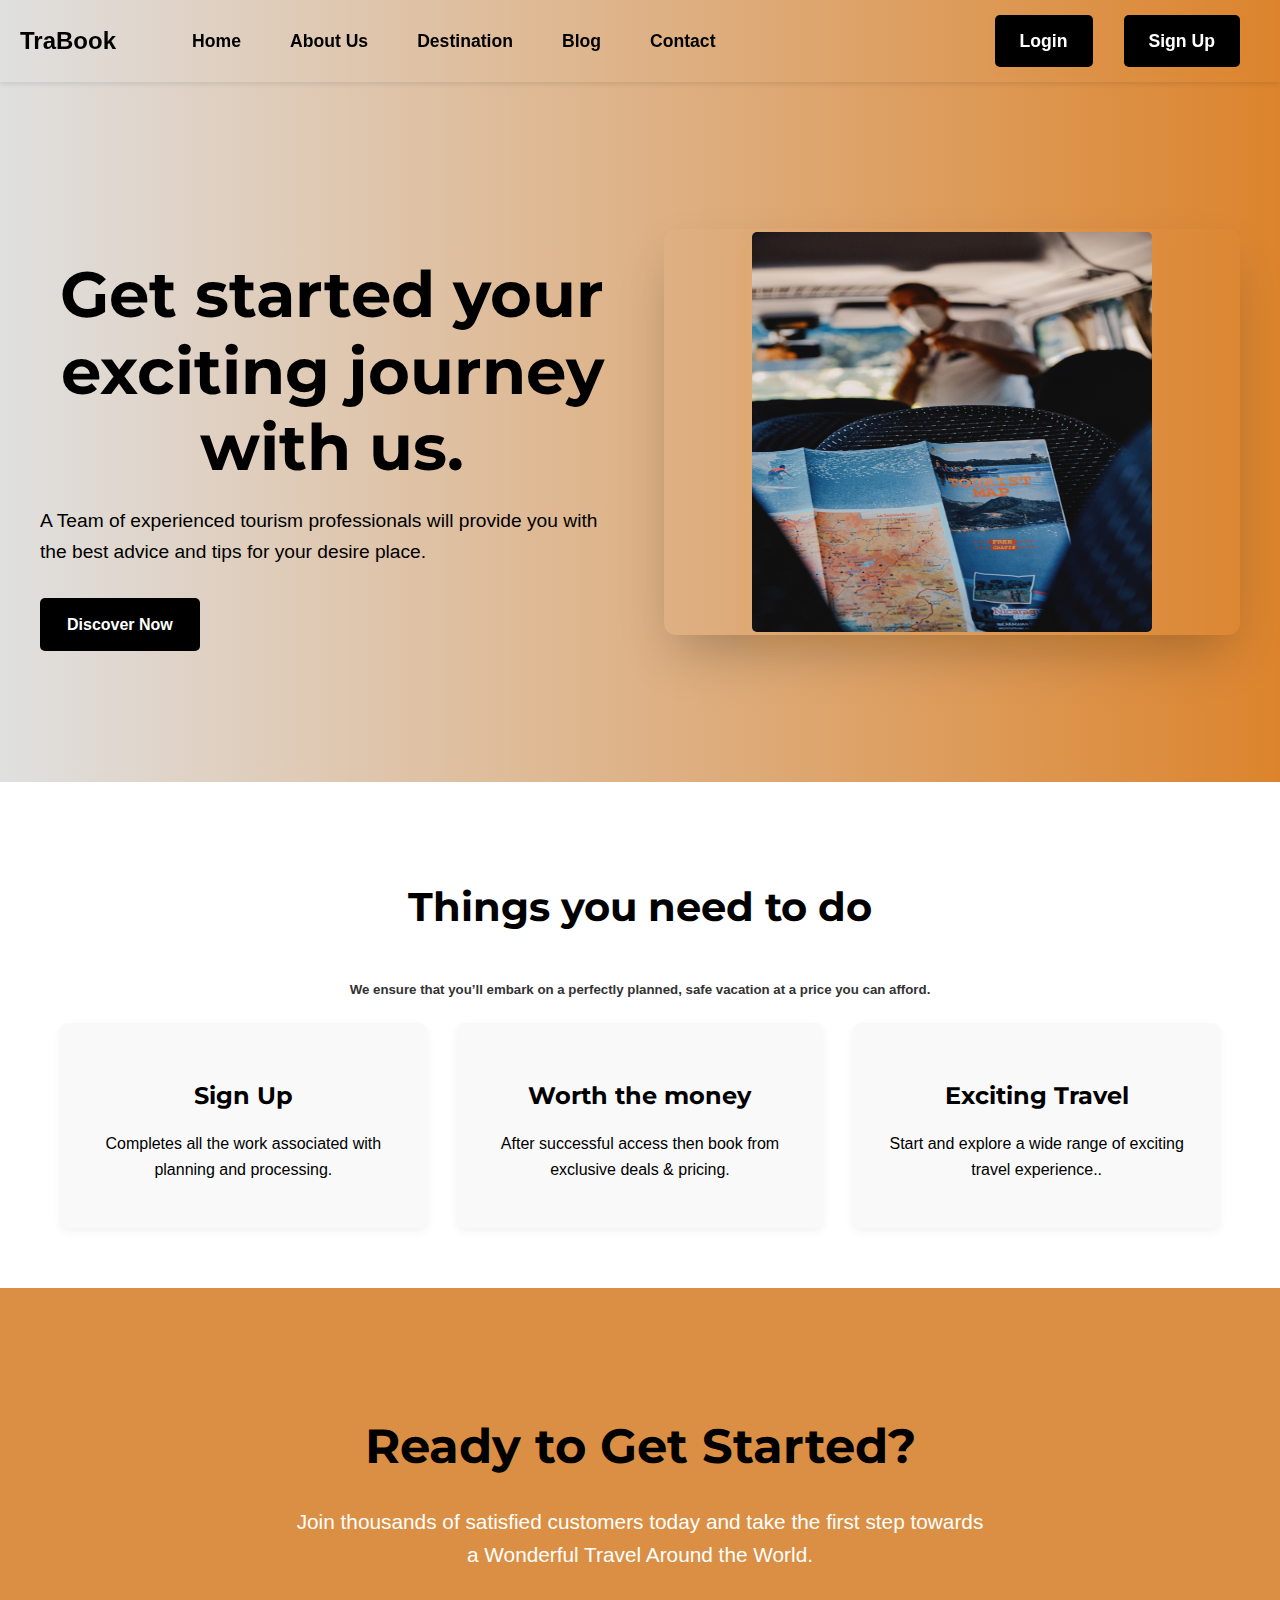
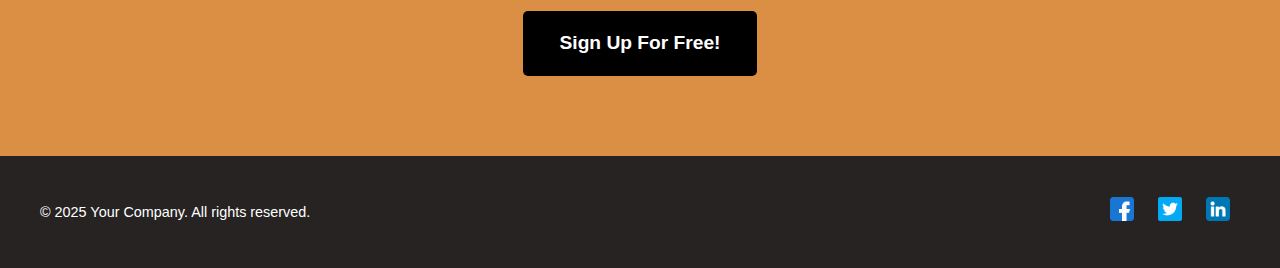
<file: index.html>
<!DOCTYPE html>
<html lang="en">
<head>
    <meta charset="UTF-8">
    <meta name="viewport" content="width=device-width, initial-scale=1.0">
    <title>Welcome to TraBook</title>
    <link rel="stylesheet" href="Css/style.css">
    <link href="https://fonts.googleapis.com/css2?family=Montserrat:wght@400;700&family=Open+Sans:wght@400;600&display=swap" rel="stylesheet">
</head>
<body>
    <header>
        <div class="container">
            <div class="logo">
                <a href="#">TraBook</a>
            </div>
            <nav>
                <ul>
                    <li><a href="#Home">Home</a></li>
                    <li><a href="#about">About Us</a></li>
                    <li><a href="#Destination">Destination</a></li>
                    <li><a href="#Blog">Blog</a></li>
                    <li><a href="#contact">Contact</a></li>
                </ul>
                <ul class="login-btns">
                    <li><a href="#login" class="button login-button">Login</a></li>
                    <li><a href="#signup" class="button signup-button">Sign Up</a></li>
            </nav>
        </div>
    </header>

    <main>
        <section class="hero-section">
            <div class="container">
                <div class="hero-content">
                    <h1>Get started your exciting journey with us.</h1>
                    <p>A Team of experienced tourism professionals will provide you with the best advice and tips for your desire place. </p>
                    <a href="#cta" class="button primary-button">Discover Now</a>
                    
                </div>
                <div class="hero-image">
                    <img src="Images/frames-for-your-heart-ay9yBwfDmeI-unsplash.jpg" alt="Product Showcase">
                </div>
            </div>
        </section>

        <section id="features" class="features-section">
            <div class="container">
                <h2>Things you need to do</h2>
                <h5>We ensure that you’ll embark on a perfectly planned, safe vacation at a price you can afford. </h5>
                <div class="features-grid">
                    <div class="feature-item">
                        <i class="Features-Signup"></i> <h3>Sign Up</h3>
                        <p>Completes all the work associated with planning and processing.</p>
                    </div>
                    <div class="feature-item">
                        <i class="Features-Money"></i> <h3>Worth the money</h3>
                        <p>After successful access then book from exclusive deals & pricing.</p>
                    </div>
                    <div class="feature-item">
                        <i class="Features-Travel"></i> <h3>Exciting Travel</h3>
                        <p>Start and explore a wide range of exciting travel experience..</p>
                    </div>
                </div>
            </div>
        </section>

        <section id="cta" class="cta-section">
            <div class="container">
                <h2>Ready to Get Started?</h2>
                <p>Join thousands of satisfied customers today and take the first step towards a Wonderful Travel Around the World.</p>
                <a href="#" class="button primary-button large-button">Sign Up For Free!</a>
            </div>
        </section>
    </main>

    <footer>
        <div class="container">
            <p>&copy; 2025 Your Company. All rights reserved.</p>
            <div class="social-links">
                <a href="#"><img src="Images/facebook.png" alt="Facebook"></a>
                <a href="#"><img src="Images/twitter 2.png" alt="Twitter"></a>
                <a href="#"><img src="Images/linkedin.png" alt="LinkedIn"></a>
            </div>
        </div>
    </footer>
</body>
</html>
</file>
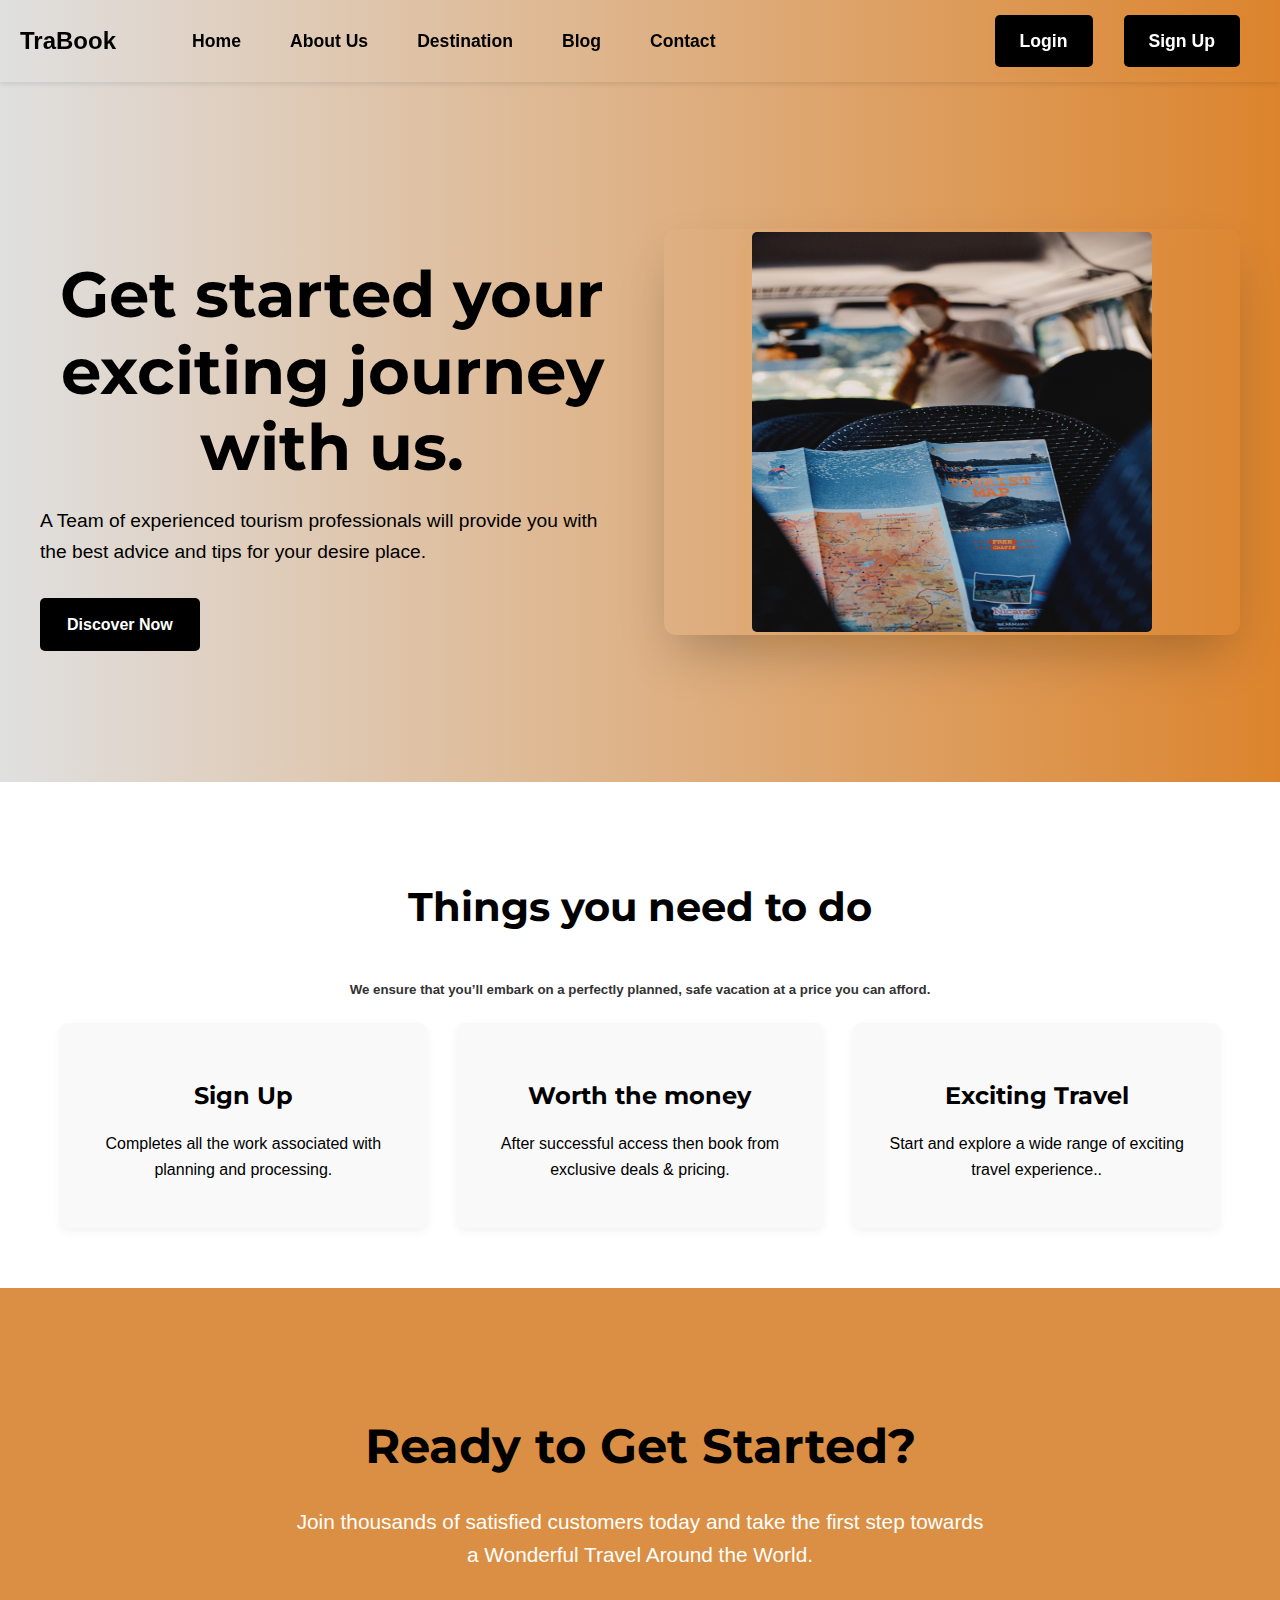
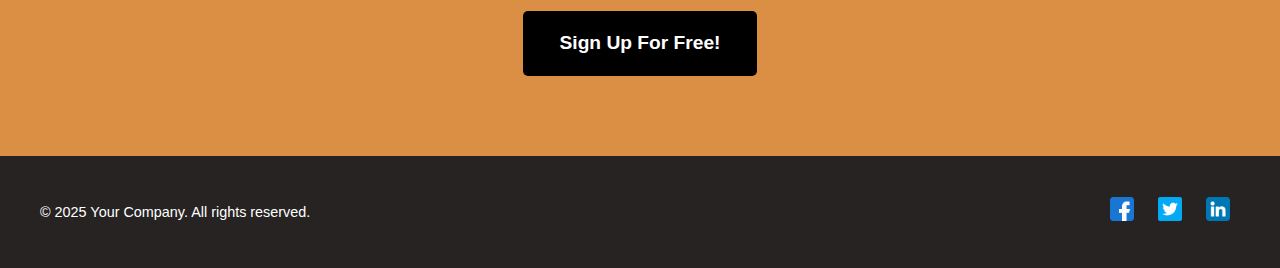
<file: index.Html>
<!DOCTYPE html>
<html lang="en">
<head>
    <meta charset="UTF-8">
    <meta name="viewport" content="width=device-width, initial-scale=1.0">
    <title>Welcome to TraBook</title>
    <link rel="stylesheet" href="/Css/style.css">
    <link href="https://fonts.googleapis.com/css2?family=Montserrat:wght@400;700&family=Open+Sans:wght@400;600&display=swap" rel="stylesheet">
</head>
<body>
    <header>
        <div class="container">
            <div class="logo">
                <a href="#">TraBook</a>
            </div>
            <nav>
                <ul>
                    <li><a href="#Home">Home</a></li>
                    <li><a href="#about">About Us</a></li>
                    <li><a href="#Destination">Destination</a></li>
                    <li><a href="#Blog">Blog</a></li>
                    <li><a href="#contact">Contact</a></li>
                </ul>
                <ul class="login-btns">
                    <li><a href="#login" class="button login-button">Login</a></li>
                    <li><a href="#signup" class="button signup-button">Sign Up</a></li>
            </nav>
        </div>
    </header>

    <main>
        <section class="hero-section">
            <div class="container">
                <div class="hero-content">
                    <h1>Get started your exciting journey with us.</h1>
                    <p>A Team of experienced tourism professionals will provide you with the best advice and tips for your desire place. </p>
                    <a href="#cta" class="button primary-button">Discover Now</a>
                    
                </div>
                <div class="hero-image">
                    <img src="/Images/frames-for-your-heart-ay9yBwfDmeI-unsplash.jpg" alt="Product Showcase">
                </div>
            </div>
        </section>

        <section id="features" class="features-section">
            <div class="container">
                <h2>Things you need to do</h2>
                <h5>We ensure that you’ll embark on a perfectly planned, safe vacation at a price you can afford. </h5>
                <div class="features-grid">
                    <div class="feature-item">
                        <i class="Features-Signup"></i> <h3>Sign Up</h3>
                        <p>Completes all the work associated with planning and processing.</p>
                    </div>
                    <div class="feature-item">
                        <i class="Features-Money"></i> <h3>Worth the money</h3>
                        <p>After successful access then book from exclusive deals & pricing.</p>
                    </div>
                    <div class="feature-item">
                        <i class="Features-Travel"></i> <h3>Exciting Travel</h3>
                        <p>Start and explore a wide range of exciting travel experience..</p>
                    </div>
                </div>
            </div>
        </section>

        <section id="cta" class="cta-section">
            <div class="container">
                <h2>Ready to Get Started?</h2>
                <p>Join thousands of satisfied customers today and take the first step towards a Wonderful Travel Around the World.</p>
                <a href="#" class="button primary-button large-button">Sign Up For Free!</a>
            </div>
        </section>
    </main>

    <footer>
        <div class="container">
            <p>&copy; 2025 Your Company. All rights reserved.</p>
            <div class="social-links">
                <a href="#"><img src="/Images/facebook.png" alt="Facebook"></a>
                <a href="#"><img src="/Images/twitter 2.png" alt="Twitter"></a>
                <a href="#"><img src="/Images/linkedin.png" alt="LinkedIn"></a>
            </div>
        </div>
    </footer>
</body>
</html>
</file>
<file: Css/style.css>
<<<<<<< HEAD
body {
    font-family: 'Inter', sans-serif;
    margin: 0;
    padding: 0;
    box-sizing: border-box;
    background-color: #f8faff;
    color: #333;
    line-height: 1.6;
    font-size: 16px;
}

.container {
    max-width: 1100px;
    margin-left: auto;
    margin-right: auto;
    padding-left: 1rem;
    padding-right: 1rem;
}

.text-center {
    text-align: center;
}

.mb-12 {
    margin-bottom: 3rem;
}

.mt-8 {
    margin-top: 2rem;
}

.section-padding {
    padding-top: 4rem;
    padding-bottom: 4rem;
}
@media (min-width: 768px) {
    .section-padding {
        padding-top: 6rem;
        padding-bottom: 6rem;
    }
}

.shadow-sm {
    box-shadow: 0 1px 2px 0 rgba(0, 0, 0, 0.05);
}
.shadow-md {
    box-shadow: 0 4px 6px -1px rgba(0, 0, 0, 0.1), 0 2px 4px -1px rgba(0, 0, 0, 0.06);
}
.shadow-lg {
    box-shadow: 0 10px 15px -3px rgba(0, 0, 0, 0.1), 0 4px 6px -2px rgba(0, 0, 0, 0.05);
}
.shadow-xl {
    box-shadow: 0 20px 25px -5px rgba(0, 0, 0, 0.1), 0 10px 10px -5px rgba(0, 0, 0, 0.04);
}
.shadow-2xl {
    box-shadow: 0 25px 50px -12px rgba(0, 0, 0, 0.25);
}

.rounded-lg {
    border-radius: 0.5rem;
}
.rounded-xl {
    border-radius: 0.75rem;
}
.rounded-full {
    border-radius: 9999px;
}

.text-gradient-primary {
    background-clip: text;
    -webkit-background-clip: text;
    color: transparent;
    background-image: linear-gradient(to right, #6366f1, #3b82f6);
}

.btn-primary {
    background-color: #3b82f6;
    color: white;
    font-weight: 500;
    padding: 0.5rem 1.25rem;
    border-radius: 0.5rem;
    box-shadow: 0 4px 6px -1px rgba(0, 0, 0, 0.1), 0 2px 4px -1px rgba(0, 0, 0, 0.06);
    transition: background-color 0.3s ease, transform 0.3s ease;
    border: none;
    cursor: pointer;
}
.btn-primary:hover {
    background-color: #2563eb;
}

.btn-lg {
    padding: 0.75rem 2rem;
    font-weight: 600;
    box-shadow: 0 10px 15px -3px rgba(0, 0, 0, 0.1), 0 4px 6px -2px rgba(0, 0, 0, 0.05);
}

.btn-secondary {
    background-color: transparent;
    border: 1px solid #3b82f6;
    color: #3b82f6;
    font-weight: 600;
    padding: 0.75rem 2rem;
    border-radius: 0.5rem;
    transition: background-color 0.3s ease, color 0.3s ease, transform 0.3s ease;
    cursor: pointer;
}
.btn-secondary:hover {
    background-color: #eff6ff;
    color: #2563eb;
}

.btn-cta {
    background-color: white;
    color: #3b82f6;
    font-weight: 600;
    padding: 0.75rem 2rem;
    border-radius: 0.5rem;
    box-shadow: 0 10px 15px -3px rgba(0, 0, 0, 0.1), 0 4px 6px -2px rgba(0, 0, 0, 0.05);
    transition: background-color 0.3s ease, transform 0.3s ease;
    border: none;
    cursor: pointer;
}
.btn-cta:hover {
    background-color: #f3f4f6;
}

.transform-scale-105 {
    transition: transform 0.3s ease;
}
.transform-scale-105:hover {
    transform: scale(1.05);
}

.icon-6 {
    width: 1.5rem;
    height: 1.5rem;
}

.header {
    background-color: white;
    box-shadow: 0 1px 2px 0 rgba(0, 0, 0, 0.05);
    padding-top: 1rem;
    padding-bottom: 1rem;
}

.header-content {
    display: flex;
    justify-content: space-between;
    align-items: center;
}

.logo {
    font-size: 1.5rem;
    font-weight: 800;
    color: #1a202c;
    text-decoration: none;
}

.nav-links {
    display: none;
    gap: 1.5rem;
}
@media (min-width: 768px) {
    .nav-links {
        display: flex;
    }
}

.nav-item {
    color: #4a5568;
    text-decoration: none;
    transition: color 0.3s ease;
}
.nav-item:hover {
    color: #3b82f6;
}

.signup-button-desktop {
    display: none;
}
@media (min-width: 768px) {
    .signup-button-desktop {
        display: block;
    }
}

.mobile-menu-button {
    background: none;
    border: none;
    color: #4a5568;
    cursor: pointer;
    padding: 0.5rem;
    display: block;
}
@media (min-width: 768px) {
    .mobile-menu-button {
        display: none;
    }
}

.nav-links.nav-links-open {
    display: flex;
    flex-direction: column;
    position: absolute;
    top: 100%;
    left: 0;
    width: 100%;
    background-color: white;
    box-shadow: 0 4px 6px -1px rgba(0, 0, 0, 0.1), 0 2px 4px -1px rgba(0, 0, 0, 0.06);
    padding: 1rem 0;
    z-index: 10;
}
.nav-links.nav-links-open .nav-item {
    padding: 0.5rem 1rem;
    text-align: center;
}

.signup-button-desktop.hide-on-mobile-menu-open {
    display: none;
}

.hero-section {
    background-color: white;
    padding-top: 3rem;
    padding-bottom: 3rem;
}
@media (min-width: 768px) {
    .hero-section {
        padding-top: 4rem;
        padding-bottom: 4rem;
    }
}

.hero-content-wrapper {
    display: flex;
    flex-direction: column;
    align-items: center;
    justify-content: space-between;
    gap: 3rem;
}
@media (min-width: 768px) {
    .hero-content-wrapper {
        flex-direction: row;
    }
}

.hero-content {
    width: 100%;
    text-align: center;
}
@media (min-width: 768px) {
    .hero-content {
        width: 50%;
        text-align: left;
    }
}

.hero-title {
    font-size: 2.25rem;
    font-weight: 800;
    color: #1a202c;
    line-height: 1.25;
    margin-bottom: 1.5rem;
}
@media (min-width: 768px) {
    .hero-title {
        font-size: 3rem;
    }
}
@media (min-width: 1024px) {
    .hero-title {
        font-size: 3.75rem;
    }
}

.hero-description {
    font-size: 1.125rem;
    color: #4a5568;
    margin-bottom: 2rem;
    max-width: 42rem;
    margin-left: auto;
    margin-right: auto;
}
@media (min-width: 768px) {
    .hero-description {
        font-size: 1.25rem;
        margin-left: 0;
        margin-right: 0;
    }
}

.hero-buttons {
    display: flex;
    flex-direction: column;
    justify-content: center;
    gap: 1rem;
}
@media (min-width: 640px) {
    .hero-buttons {
        flex-direction: row;
        gap: 1rem;
    }
}
@media (min-width: 768px) {
    .hero-buttons {
        justify-content: flex-start;
    }
}

.hero-image-wrapper {
    width: 100%;
    margin-top: 3rem;
    display: flex;
    justify-content: center;
}
@media (min-width: 768px) {
    .hero-image-wrapper {
        width: 50%;
        margin-top: 0;
    }
}

.hero-image {
    border-radius: 0.75rem;
    box-shadow: 0 25px 50px -12px rgba(0, 0, 0, 0.25);
    width: 100%;
    max-width: 28rem;
    object-fit: cover;
}
@media (min-width: 768px) {
    .hero-image {
        max-width: 36rem;
    }
}

.about-section {
    padding-top: 4rem;
    padding-bottom: 4rem;
    background-color: #f7fafc;
}
@media (min-width: 768px) {
    .about-section {
        padding-top: 6rem;
        padding-bottom: 6rem;
    }
}

.about-content-wrapper {
    display: flex;
    flex-direction: column;
    align-items: center;
    justify-content: space-between;
    gap: 3rem;
}
@media (min-width: 768px) {
    .about-content-wrapper {
        flex-direction: row-reverse;
    }
}

.about-content {
    width: 100%;
    text-align: center;
}
@media (min-width: 768px) {
    .about-content {
        width: 50%;
        text-align: left;
    }
}

.section-title {
    font-size: 1.875rem;
    font-weight: 700;
    color: #1a202c;
    margin-bottom: 1.5rem;
}
@media (min-width: 768px) {
    .section-title {
        font-size: 2.25rem;
    }
}

.section-description {
    font-size: 1.125rem;
    color: #2d3748;
    margin-bottom: 1.5rem;
}

.about-image-wrapper {
    width: 100%;
    margin-top: 3rem;
    display: flex;
    justify-content: center;
}
@media (min-width: 768px) {
    .about-image-wrapper {
        width: 50%;
        margin-top: 0;
    }
}

.about-image {
    border-radius: 0.75rem;
    box-shadow: 0 10px 15px -3px rgba(0, 0, 0, 0.1), 0 4px 6px -2px rgba(0, 0, 0, 0.05);
    width: 100%;
    max-width: 28rem;
    object-fit: cover;
}

.Popular-section {
    padding-top: 40px;
    padding-bottom: 40px;
    margin-top: 0;
    margin-bottom: 0;
}
@media (min-width: 768px) {
    .Popular-section {
        padding-top: 6rem;
        padding-bottom: 6rem;
    }
}

.Popular-grid {
    display: grid;
    margin-top: 35px;
    grid-template-columns: 1fr;
    gap: 24px;
    justify-content: center;
    align-items: stretch;
    max-width: 900px;
    margin: 0 auto;
}
@media (min-width: 768px) {
    .Popular-grid {
        grid-template-columns: repeat(2, 1fr);
    }
}
@media (min-width: 1024px) {
    .Popular-grid {
        grid-template-columns: repeat(3, 1fr);
    }
}

.Popular-card {
    background-color: white;
    padding: 2rem;
    border-radius: 0.75rem;
    box-shadow: 0 10px 15px -3px rgba(0, 0, 0, 0.1), 0 4px 6px -2px rgba(0, 0, 0, 0.05);
    transition: box-shadow 0.3s ease;
    text-align: center;
}
.Popular-card:hover {
    box-shadow: 0 20px 25px -5px rgba(0, 0, 0, 0.1), 0 10px 10px -5px rgba(0, 0, 0, 0.04);
}

.Popular-card.destination-card {
    padding: 20px 16px;
    max-width: 260px;
    min-width: 200px;
    box-sizing: border-box;
}

.Popular-icon {
    color: #3b82f6;
    font-size: 3rem;
    margin-bottom: 1rem;
}

.Popular-title {
    font-size: 1.25rem;
    font-weight: 600;
    color: #1a202c;
    margin-bottom: 0.75rem;
}

.Popular-description {
    color: #4a5568;
}

.firstcard-section {
    padding-top: 4rem;
    padding-bottom: 4rem;
    background-color: #eff6ff;
}
@media (min-width: 768px) {
    .testimonials-section {
        padding-top: 6rem;
        padding-bottom: 6rem;
    }
}

.firstcard-grid {
    display: grid;
    margin-top: 35px;
    grid-template-columns: 1fr;
    gap: 2rem;
}
@media (min-width: 768px) {
    .firstcard-grid {
        grid-template-columns: repeat(2, 1fr);
    }
}
@media (min-width: 1024px) {
    .firstcard-grid {
        grid-template-columns: repeat(3, 1fr);
    }
}

.firstcard-card {
    background-color: white;
    padding: 2rem;
    border-radius: 0.75rem;
    box-shadow: 0 10px 15px -3px rgba(0, 0, 0, 0.1), 0 4px 6px -2px rgba(0, 0, 0, 0.05);
    text-align: center;
}

.firstcard-avatar {
    width: 5rem;
    height: 5rem;
    margin-left: auto;
    margin-right: auto;
    margin-bottom: 1.5rem;
    object-fit: cover;
}

.firstcard-text {
    color: #2d3748;
    font-style: italic;
    margin-bottom: 1rem;
}

.firstcard-author {
    font-weight: 600;
    color: #1a202c;
}

.cta-section {
    padding-top: 4rem;
    padding-bottom: 4rem;
    background-color: #3b82f6;
    color: white;
    text-align: center;
}
@media (min-width: 768px) {
    .cta-section {
        padding-top: 6rem;
        padding-bottom: 6rem;
    }
}

.cta-title {
    font-size: 1.875rem;
    font-weight: 700;
    margin-bottom: 1.5rem;
}
@media (min-width: 768px) {
    .cta-title {
        font-size: 2.25rem;
    }
}

.cta-description {
    font-size: 1.125rem;
    margin-bottom: 2rem;
    max-width: 42rem;
    margin-left: auto;
    margin-right: auto;
}
@media (min-width: 768px) {
    .cta-description {
        font-size: 1.25rem;
    }
}

.footer {
    background-color: #2d3748;
    color: #cbd5e0;
    padding-top: 3rem;
    padding-bottom: 3rem;
}

.footer-grid {
    display: grid;
    grid-template-columns: 1fr;
    gap: 2rem;
}
@media (min-width: 768px) {
    .footer-grid {
        grid-template-columns: repeat(3, 1fr);
    }
}
@media (min-width: 1024px) {
    .footer-grid {
        grid-template-columns: repeat(4, 1fr);
    }
}

.footer-col-1 {
    grid-column: span 1;
}

.footer-logo {
    font-size: 1.875rem;
    font-weight: 800;
    color: white;
    margin-bottom: 1rem;
    display: block;
    text-decoration: none;
}

.footer-description {
    font-size: 0.875rem;
}

.footer-heading {
    font-weight: 600;
    color: white;
    margin-bottom: 1rem;
}

.footer-links-list {
    list-style: none;
    padding: 0;
    margin: 0;
    display: flex;
    flex-direction: column;
    gap: 0.5rem;
    font-size: 0.875rem;
}

.footer-link-item {
    color: #cbd5e0;
    text-decoration: none;
    transition: color 0.3s ease;
}
.footer-link-item:hover {
    color: #60a5fa;
}

.footer-contact-item {
    font-size: 0.875rem;
    margin-bottom: 0.5rem;
}

.social-icons {
    display: flex;
    gap: 1rem;
    margin-top: 1rem;
}

.social-icon {
    color: #a0aec0;
    transition: color 0.3s ease;
}
.social-icon:hover {
    color: #60a5fa;
}

.copyright-text {
    text-align: center;
    font-size: 0.875rem;
    color: #a0aec0;
    margin-top: 2rem;
}

.destination-image {
    max-width: 100%;
    height: 140px;
    object-fit: cover;
}

.deals-section {
    background-color: #eff6ff;
    padding: 4rem 0;
}
@media (min-width: 768px) {
    .deals-section {
        padding: 6rem 0;
    }
}

.deals-header {
    text-align: center;
    margin-bottom: 3rem;
}

.deals-title {
    font-size: 2.25rem;
    font-weight: 700;
    color: #e67e22;
    margin-bottom: 0.75rem;
}
@media (min-width: 768px) {
    .deals-title {
        font-size: 2.5rem;
    }
}

.deals-subtitle {
    font-size: 1rem;
    color: #555;
    max-width: 30rem;
    margin: 0 auto;
}

.deals-cards-grid {
    display: grid;
    grid-template-columns: 1fr;
    gap: 2rem;
    margin-bottom: 2rem;
}
@media (min-width: 640px) {
    .deals-cards-grid {
        grid-template-columns: repeat(2, 1fr);
    }
}
@media (min-width: 1024px) {
    .deals-cards-grid {
        grid-template-columns: repeat(3, 1fr);
    }
}

.deal-card {
    background-color: white;
    border-radius: 0.75rem;
    box-shadow: 0 10px 15px -3px rgba(0, 0, 0, 0.1), 0 4px 6px -2px rgba(0, 0, 0, 0.05);
    text-align: center;
    padding: 2rem 0 0 0;
    transition: transform 0.2s ease, box-shadow 0.2s ease;
}

.deal-card,
.firstcard-card {
    min-width: 0;
    max-width: 100%;
    box-sizing: border-box;
}

.deal-card-image-wrapper {
    position: relative;
    width: 100%;
    padding-bottom: 75%;
    overflow: hidden;
}

.deal-card-image {
    position: absolute;
    top: 0;
    left: 0;
    width: 100%;
    height: 100%;
    object-fit: cover;
    display: block;
    border-top-left-radius: 0.75rem;
    border-top-right-radius: 0.75rem;
}

.deal-card-overlay {
    position: absolute;
    top: 0;
    left: 0;
    width: 100%;
    height: 100%;
    background-color: rgba(0, 0, 0, 0.4);
    display: flex;
    justify-content: center;
    align-items: center;
    opacity: 0;
    transition: opacity 0.3s ease;
    border-top-left-radius: 0.75rem;
    border-top-right-radius: 0.75rem;
}
.deal-card:hover .deal-card-overlay {
    opacity: 1;
}

.deal-book-now-button {
    background-color: #e67e22;
    color: white;
    padding: 0.75rem 1.5rem;
    border: none;
    border-radius: 0.5rem;
    cursor: pointer;
    font-weight: 600;
    transition: background-color 0.3s ease;
}
.deal-book-now-button:hover {
    background-color: #d35400;
}

.deal-card-details {
    padding: 1rem;
}

.deal-card-city {
    font-size: 1.125rem;
    font-weight: 600;
    color: #333;
    margin-bottom: 0.25rem;
}

.deal-card-country {
    font-size: 0.875rem;
    color: #777;
    margin-bottom: 1rem;
}

.deal-card-meta {
    display: flex;
    justify-content: space-between;
    align-items: center;
}

.deal-card-rating {
    font-size: 0.875rem;
    color: #e67e22;
    font-weight: 500;
}

.deal-card-prices {
    display: flex;
    align-items: center;
    gap: 0.5rem;
}

.deal-card-original-price {
    font-size: 0.875rem;
    color: #999;
    text-decoration: line-through;
}

.deal-card-discounted-price {
    font-size: 1rem;
    font-weight: 700;
    color: #e67e22;
}

.deals-navigation-arrows {
    display: flex;
    justify-content: center;
    gap: 1rem;
    margin-top: 2rem;
}

.arrow-button {
    background-color: #f0f0f0;
    border: 1px solid #ccc;
    border-radius: 9999px;
    width: 2.5rem;
    height: 2.5rem;
    display: flex;
    justify-content: center;
    align-items: center;
    font-size: 1.25rem;
    color: #555;
    cursor: pointer;
    transition: background-color 0.3s ease, border-color 0.3s ease, color 0.3s ease;
}

.arrow-button:hover {
    background-color: #e0e0e0;
    border-color: #aaa;
}

.arrow-button-active {
    background-color: #e67e22;
    border-color: #e67e22;
    color: white;
}
.arrow-button-active:hover {
    background-color: #d35400;
    border-color: #d35400;
}

.vacation-section {
    background-color: #eff6ff;
    padding: 4rem 0;
}
@media (min-width: 768px) {
    .vacation-section {
        padding: 6rem 0;
    }
}

.vacation-header {
    text-align: center;
    margin-bottom: 3rem;
}

.vacation-title {
    font-size: 2.25rem;
    font-weight: 700;
    color: #e67e22;
    margin-bottom: 0.75rem;
}
@media (min-width: 768px) {
    .vacation-title {
        font-size: 2.5rem;
    }
}

.vacation-subtitle {
    font-size: 1rem;
    color: #555;
    max-width: 30rem;
    margin: 0 auto;
}

.vacation-cards-grid {
    display: grid;
    grid-template-columns: 1fr;
    gap: 2rem;
    margin-bottom: 2rem;
}
@media (min-width: 640px) {
    .vacation-cards-grid {
        grid-template-columns: repeat(2, 1fr);
    }
}
@media (min-width: 1024px) {
    .vacation-cards-grid {
        grid-template-columns: repeat(3, 1fr);
    }
}

.vacation-card {
    background-color: white;
    border-radius: 0.75rem;
    box-shadow: 0 10px 15px -3px rgba(0, 0, 0, 0.1), 0 4px 6px -2px rgba(0, 0, 0, 0.05);
    text-align: center;
    padding: 2rem 0 0 0;
    transition: transform 0.2s ease, box-shadow 0.2s ease;
}

.vacation-card,
.firstcard-card {
    min-width: 0;
    max-width: 100%;
    box-sizing: border-box;
}

.vacation-card-image-wrapper {
    position: relative;
    width: 100%;
    padding-bottom: 75%;
    overflow: hidden;
}

.vacation-card-image {
    position: absolute;
    top: 0;
    left: 0;
    width: 100%;
    height: 100%;
    object-fit: cover;
    display: block;
    border-top-left-radius: 0.75rem;
    border-top-right-radius: 0.75rem;
}

.vacation-card-overlay {
    position: absolute;
    top: 0;
    left: 0;
    width: 100%;
    height: 100%;
    background-color: rgba(0, 0, 0, 0.4);
    display: flex;
    justify-content: center;
    align-items: center;
    opacity: 0;
    transition: opacity 0.3s ease;
    border-top-left-radius: 0.75rem;
    border-top-right-radius: 0.75rem;
}
.vacation-card:hover .vacation-card-overlay {
    opacity: 1;
}

.vacation-book-now-button {
    background-color: #e67e22;
    color: white;
    padding: 0.75rem 1.5rem;
    border: none;
    border-radius: 0.5rem;
    cursor: pointer;
    font-weight: 600;
    transition: background-color 0.3s ease;
}
.vacation-book-now-button:hover {
    background-color: #d35400;
}

.vacation-card-details {
    padding: 1rem;
}

.vacation-card-city {
    font-size: 1.125rem;
    font-weight: 600;
    color: #333;
    margin-bottom: 0.25rem;
}

.vacation-card-country {
    font-size: 0.875rem;
    color: #777;
    margin-bottom: 1rem;
}

.vacation-card-meta {
    display: flex;
    justify-content: space-between;
    align-items: center;
}

.vacation-card-rating {
    font-size: 0.875rem;
    color: #e67e22;
    font-weight: 500;
}

.vacation-card-prices {
    display: flex;
    align-items: center;
    gap: 0.5rem;
}

.vacation-card-original-price {
    font-size: 0.875rem;
    color: #999;
    text-decoration: line-through;
}

.vacation-card-discounted-price {
    font-size: 1rem;
    font-weight: 700;
    color: #e67e22;
}

.vacation-navigation-arrows {
    display: flex;
    justify-content: center;
    gap: 1rem;
    margin-top: 2rem;
}

.arrow-button {
    background-color: #f0f0f0;
    border: 1px solid #ccc;
    border-radius: 9999px;
    width: 2.5rem;
    height: 2.5rem;
    display: flex;
    justify-content: center;
    align-items: center;
    font-size: 1.25rem;
    color: #555;
    cursor: pointer;
    transition: background-color 0.3s ease, border-color 0.3s ease, color 0.3s ease;
}

.arrow-button:hover {
    background-color: #e0e0e0;
    border-color: #aaa;
}

.arrow-button-active {
    background-color: #e67e22;
    border-color: #e67e22;
    color: white;
}
.arrow-button-active:hover {
    background-color: #d35400;
    border-color: #d35400;
}

body {
    font-family: 'Inter', sans-serif;
    margin: 0;
    padding: 0;
    box-sizing: border-box;
    background-color: #f8faff;
    color: #333;
    line-height: 1.6;
    font-size: 16px;
}

.container {
    max-width: 1100px;
    margin-left: auto;
    margin-right: auto;
    padding-left: 1rem;
    padding-right: 1rem;
}

.hero-section,
.firstcard-section,
.deals-section,
.vacation-section {
    padding-top: 3rem;
    padding-bottom: 3rem;
}
@media (min-width: 768px) {
    .hero-section,
    .firstcard-section,
    .deals-section,
    .vacation-section {
        padding-top: 4rem;
        padding-bottom: 4rem;
    }
}

.section-title,
.deals-title,
.vacation-title {
    font-size: 2rem;
}
@media (min-width: 768px) {
    .section-title,
    .deals-title,
    .vacation-title {
        font-size: 2.25rem;
    }
}

.firstcard-card,
.deal-card,
.vacation-card {
    padding: 1.5rem 0 0 0;
}

@media (min-width: 1024px) {
    .firstcard-card,
    .deal-card,
    .vacation-card {
        padding: 1.5rem 0 0 0;
    }
}

.deal-card-image-wrapper,
.vacation-card-image-wrapper {
    padding-bottom: 60%;
}

.firstcard-grid,
.deals-cards-grid,
.vacation-cards-grid {
    gap: 1.5rem;
}

@media (max-width: 600px) {
    body {
        font-size: 15px;
    }
    .section-title,
    .deals-title,
    .vacation-title {
        font-size: 1.3rem;
    }
}
=======
body {
    font-family: 'Open Sans', sans-serif;
    margin: 0;
    padding: 0;
    line-height: 1.6;
    color: #000000;
    background-color: #f4f4f4;
}

.container {
    max-width: 1200px;
    margin: 0 auto;
    padding: 0 20px;
}

h1, h2, h3 {    
    font-family: 'Montserrat', sans-serif;
    color: #000000;
    font-weight: bold;
    text-align: center;
    margin-bottom: 20px;
}

a {
    text-decoration: none;
    font-weight: bold;
    color: #000000;
}

a:hover {
    color: #ed7812f2;
}

/* this is our Header Styles */
header {
    background: linear-gradient(to right, #e0e0e0, #dc842d);
    padding: 15px 0;
    box-shadow: 0 2px 5px rgba(0,0,0,0.1);
    position: sticky;
    top: 0;
    z-index: 1000;
}

header .container {
    display: flex;
    align-items: center;
    justify-content: center;
    position: relative;
}

header .logo {
    position: absolute;
    left: 0;
    top: 50%;
    transform: translateY(-50%);
}

header nav {
    flex: 1;
    display: flex;
    justify-content: center; 
    align-items: center;
    position: relative;
}

nav ul {
    display: flex;
    gap: 24px;
    list-style: none;
    padding: 0;
    margin: 0;
}

nav ul:not(.login-btns) {
    margin: 0 auto;
    display: flex;
    justify-content: center; 
    align-items: center;
    gap: 24px;
}

nav ul li {
    margin-left: 25px;
}

nav ul li a {
    color: #000000;
    font-weight: bolder;
    font-size: 1.1em;
    transition: color 0.3s ease;
}

nav ul li a:hover {
    color: #e65e1a;
}

nav ul.login-btns {
    margin-left: auto;
    display: flex;
    gap: 6px; 
    align-items: center;
}

.login-button,
.signup-button {
    padding: 8px 18px;  
    border-radius: 25px;
    font-weight: 700;
    background-color: #000000;
    color: #ffffff;
    transition: background 0.3s, border-color 0.3s, color 0.3s;
    box-shadow: 0 2px 8px rgba(255,152,0,0.08);
}

.login-button:hover,
.signup-button:hover {
    background: #e65e1a;
    border-color: #ff5e62;
    color: #000000;
}


.button {
    display: inline-block;
    padding: 12px 25px;
    border-radius: 5px;
    font-weight: 700;
    text-align: center;
    transition: background-color 0.3s ease, transform 0.2s ease;
}

.primary-button {
    background-color: #000000;
    color: #fff;
    border: 2px solid #007bff00;
}

.primary-button:hover {
    color: #060605;
    border: 2px solid #000000;
    background-color: #e65e1a;
    transform: translateY(-2px);
}

.secondary-button {
    background-color: transparent;
    color: #000000;
    border: 2px solid #007bff;
    margin-left: 15px;
}

.secondary-button:hover {
    background-color: #007bff;
    color: #fff;
    transform: translateY(-2px);
}

.large-button {
    padding: 15px 35px;
    font-size: 1.2em;
}

/* For the Hero Section */
.hero-section {
    background: linear-gradient(to right, #e0e0e0, #dc842d);
    padding: 80px 0;
    display: flex;
    align-items: center;
    min-height: 60vh;
    text-align: center; 
}

.hero-section .container {
    display: flex;
    flex-direction: column; 
    align-items: center;
    gap: 40px;
}

.hero-content {
    flex: 1;
    text-align: center;
}

.hero-content h1 {
    font-size: 3.2em;
    color: #000000;
    margin-bottom: 20px;
    line-height: 1.2;
}

.hero-content p {
    font-size: 1.2em;
    color: #000000;
    margin-bottom: 30px;
    max-width: 600px;
    margin-left: auto;
    margin-right: auto;
}

.hero-image {
    flex: 1;
    display: flex;
    justify-content: center;
    align-items: center;
}

.hero-image img {
    max-width: 400px;
    max-height: 400px;
    width: 100%;
    height: auto;
    border-radius: 8px;
    box-shadow: 0 10px 20px rgba(255,152,0,0.1);
    border: 3px solid var(--primary-orange, #b8884000);
    display: block;
    margin: 0 auto;
}

/* For Features Section */
.features-section {
    padding: 60px 0;
    background-color: #fff;
    text-align: center;
}

.features-section h2 {
    color: #000000;
    font-size: 2.5em;
    margin-bottom: 40px;
}

.features-grid {
    display: grid;
    grid-template-columns: repeat(auto-fit, minmax(280px, 1fr));
    gap: 30px;
    padding: 0 20px;
}

.feature-item {
    background-color: #f9f9f9;
    padding: 30px;
    border-radius: 8px;
    box-shadow: 0 4px 10px rgba(0,0,0,0.05);
    transition: transform 0.3s ease, box-shadow 0.3s ease;
}

.feature-item:hover {
    transform: translateY(-5px);
    background-color: #b5b2b1;
    box-shadow: 0 8px 15px rgba(0,0,0,0.1);
}

.feature-item i { 
    font-size: 3em;
    color: #3d3734;
    margin-bottom: 20px;
    display: block;
    text-align: center;
}

.feature-item h3 {
    font-size: 1.5em;
    margin-bottom: 10px;
    color: #000000;
}

.feature-item p {
    font-size: 1em;
    color: #000000;
}

.cta-section {
    background-color: #db8f44;
    color: #fff;
    padding: 80px 0;
    text-align: center;
}

.cta-section h2 {
    color: #000000;
    font-size: 3em;
    margin-bottom: 20px;
}

.cta-section p {
    font-size: 1.3em;
    max-width: 700px;
    margin: 0 auto 40px auto;
}

/* For Footer Styles */
footer {
    background-color: #262322;
    color: #ffffff;
    padding: 30px 0;
    text-align: center;
    font-size: 0.9em;
}

footer .container {
    display: flex;
    flex-direction: column;
    align-items: center;
    gap: 15px;
}

footer .social-links a {
    margin: 0 10px;
    display: inline-block;
}

footer .social-links img {
    width: 24px;
    height: 24px;
}


/* To Make page Responsive */
@media (min-width: 768px) {
    .hero-section .container {
        flex-direction: row; 
        text-align: left;
    }

    .hero-content {
        text-align: left;
    }

    .hero-content h1 {
        font-size: 4em;
    }

    .hero-content p {
        margin-left: 0;
        margin-right: 0;
    }

    .secondary-button {
        margin-left: 20px;
    }

    footer .container {
        flex-direction: row;
        justify-content: space-between;
    }
}

@media (max-width: 767px) {
    nav ul {
        flex-direction: column;
        align-items: center;
        margin-top: 15px;
    }

    nav ul li {
        margin: 10px 0;
    }

    .hero-section {
        padding: 50px 0;
    }

    .hero-content h1 {
        font-size: 2.5em;
    }

        .hero-content p {
            font-size: 1em;
        }
    }
>>>>>>> 6370e9cfa58885577bf905ee66d2efdd1507f23b
</file>
